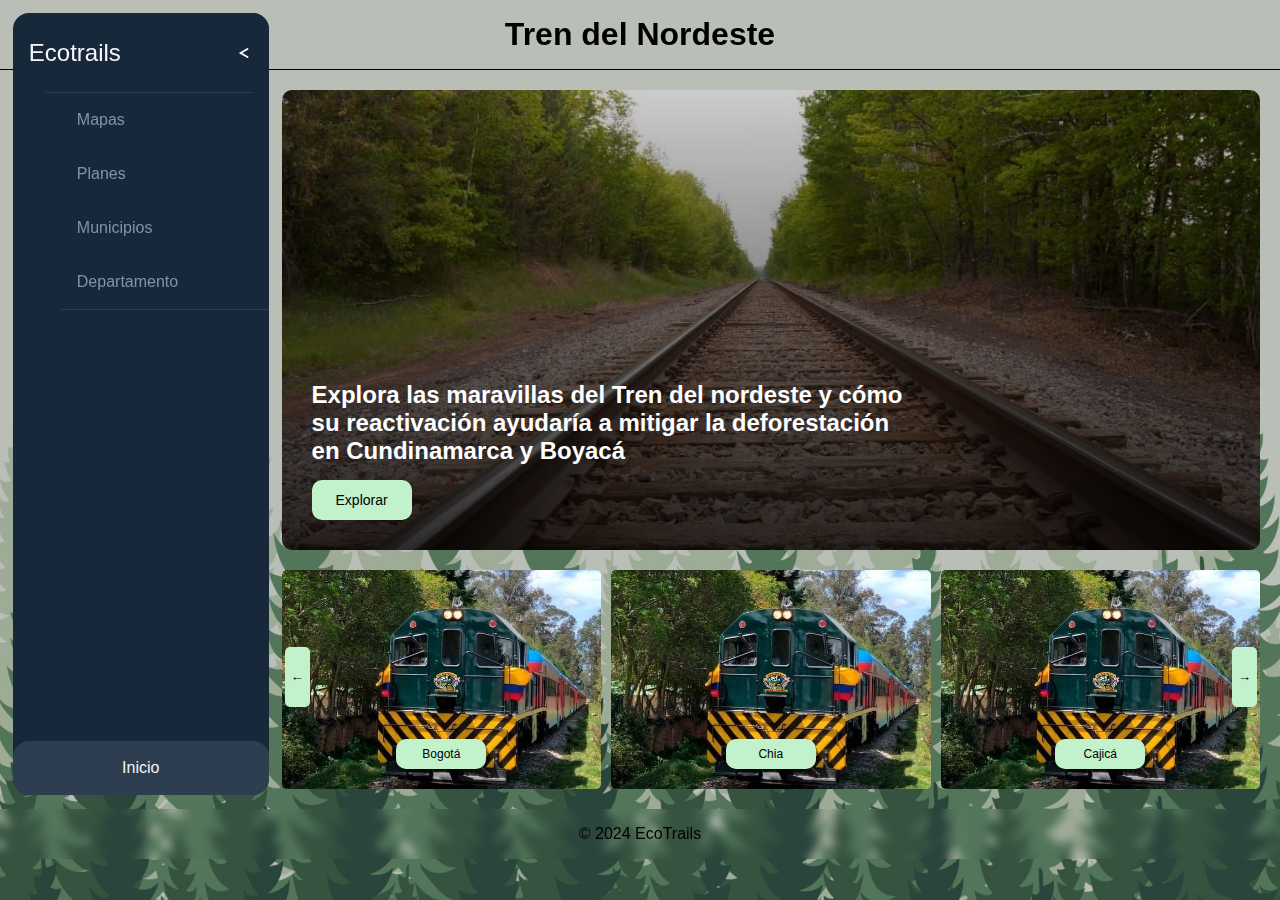
<file: index.html>
<!DOCTYPE html>
<html>
  <head>
    <title>EcoTrails</title>
    <link rel="stylesheet" type="text/css" href="styles.css" />
  </head>
  <body>
    <header class="header">
      <h1><a href="./index.html"></a>Tren del Nordeste</h1>
    </header>
    <sidebar id="nav-bar">
      <input type="checkbox" id="nav-toggle" />
      <div id="nav-header">
        <a id="nav-title" href="./index.html" >
          <i class="fab fa-codepen"></i>Ecotrails
        </a>
        <label for="nav-toggle">
          <span id="nav-toggle-burger"></span>
        </label>
        <hr />
      </div>
      <div id="nav-content">
        <div class="nav-button" onclick="window.location.href='./Maps.html', '_blank';">
          <i class="fas fa-palette"></i><span>Mapas</span>
        </div>
        <div class="nav-button">
          <i class="fas fa-images"></i><span>Planes</span>
        </div>
        <div
          class="nav-button"
          onclick="window.location.href='./Towns.html', '_blank';"
        >
          <i class="fas fa-thumbtack"></i><span>Municipios</span>
        </div>
        <div class="nav-button" onclick="window.location.href='./Department.html';" id="department-dropdown">
          <i class="fas fa-heart"></i><span>Departamento</span>
          <div class="department-options">
            <div class="nav-button nav-button-department">
              <i class="fas fa-magic"></i><span>Cundinamarca</span>
            </div>
            <div class="nav-button nav-button-department">
              <i class="fas fa-fire"></i><span>Boyacá</span>
            </div>
          </div>
        </div>

<!-- <div class="nav-button" onclick="window.location.href='./Department.html';">
          <i class="fas fa-heart"></i><span>Departamento</span>
        </div>
        <div class="nav-button nav-button-department">
          <i class="fas fa-fire"></i><span>Boyacá</span>
        </div>
        <div class="nav-button nav-button-department">
          <i class="fas fa-magic"></i><span>Cundinamarca</span>
        </div>
-->

        <hr />
        <div id="nav-content-highlight"></div>
      </div>
      <input type="checkbox" id="nav-footer-toggle" />
      <div id="nav-footer">
        <div id="nav-footer-heading">
          <div id="nav-footer-titlebox">
            <a id="nav-footer-title" href="./index.html" 
              >Inicio</a
            >
          </div>
          <label for="nav-footer-toggle"> </label>
        </div>
      </div>
    </sidebar>
    <main class="main-content">
      <h2>
        Explora las maravillas del Tren del nordeste y cómo su reactivación
        ayudaría a mitigar la deforestación en Cundinamarca y Boyacá
      </h2>
      <a class="main-button" href="./Department.html">Explorar</a>
    </main>
    <div class="slide-container">
        <button id="slide-left-button" class="slide-left-button">&#8592</button>
      <div class="option-container">
        <img src="./src/Tren1.jpeg" alt="Imagen de fondo" />
        <button class="option-button">Bogotá</button>
      </div>
      <div class="option-container">
        <img src="./src/Tren1.jpeg" alt="Imagen de fondo" />
        <button class="option-button">Chia</button>
      </div>
      <div class="option-container">
        <img src="./src/Tren1.jpeg" alt="Imagen de fondo" />
        <button class="option-button">Cajicá</button>
      </div>
      <div class="option-container">
        <img src="./src/Tren1.jpeg" alt="Imagen de fondo" />
        <button class="option-button">Zipaquirá</button>
      </div>
      <div class="option-container">
        <img src="./src/Tren1.jpeg" alt="Imagen de fondo" />
        <button class="option-button">Tocancipá</button>
      </div>
      <div class="option-container">
        <img src="./src/Tren1.jpeg" alt="Imagen de fondo" />
        <button class="option-button">Gachancipá</button>
      </div>
      <button id="slide-right-button" class="slide-right-button">&#8594</button>
    </div>
    <footer class="footer">
      <p>&copy; 2024 EcoTrails</p>
    </footer>
    <script src="Slider.js"></script>
    <script src="Department.js"></script>
    <script src="Sidebar.js"></script>
  </body>
</html>
</file>
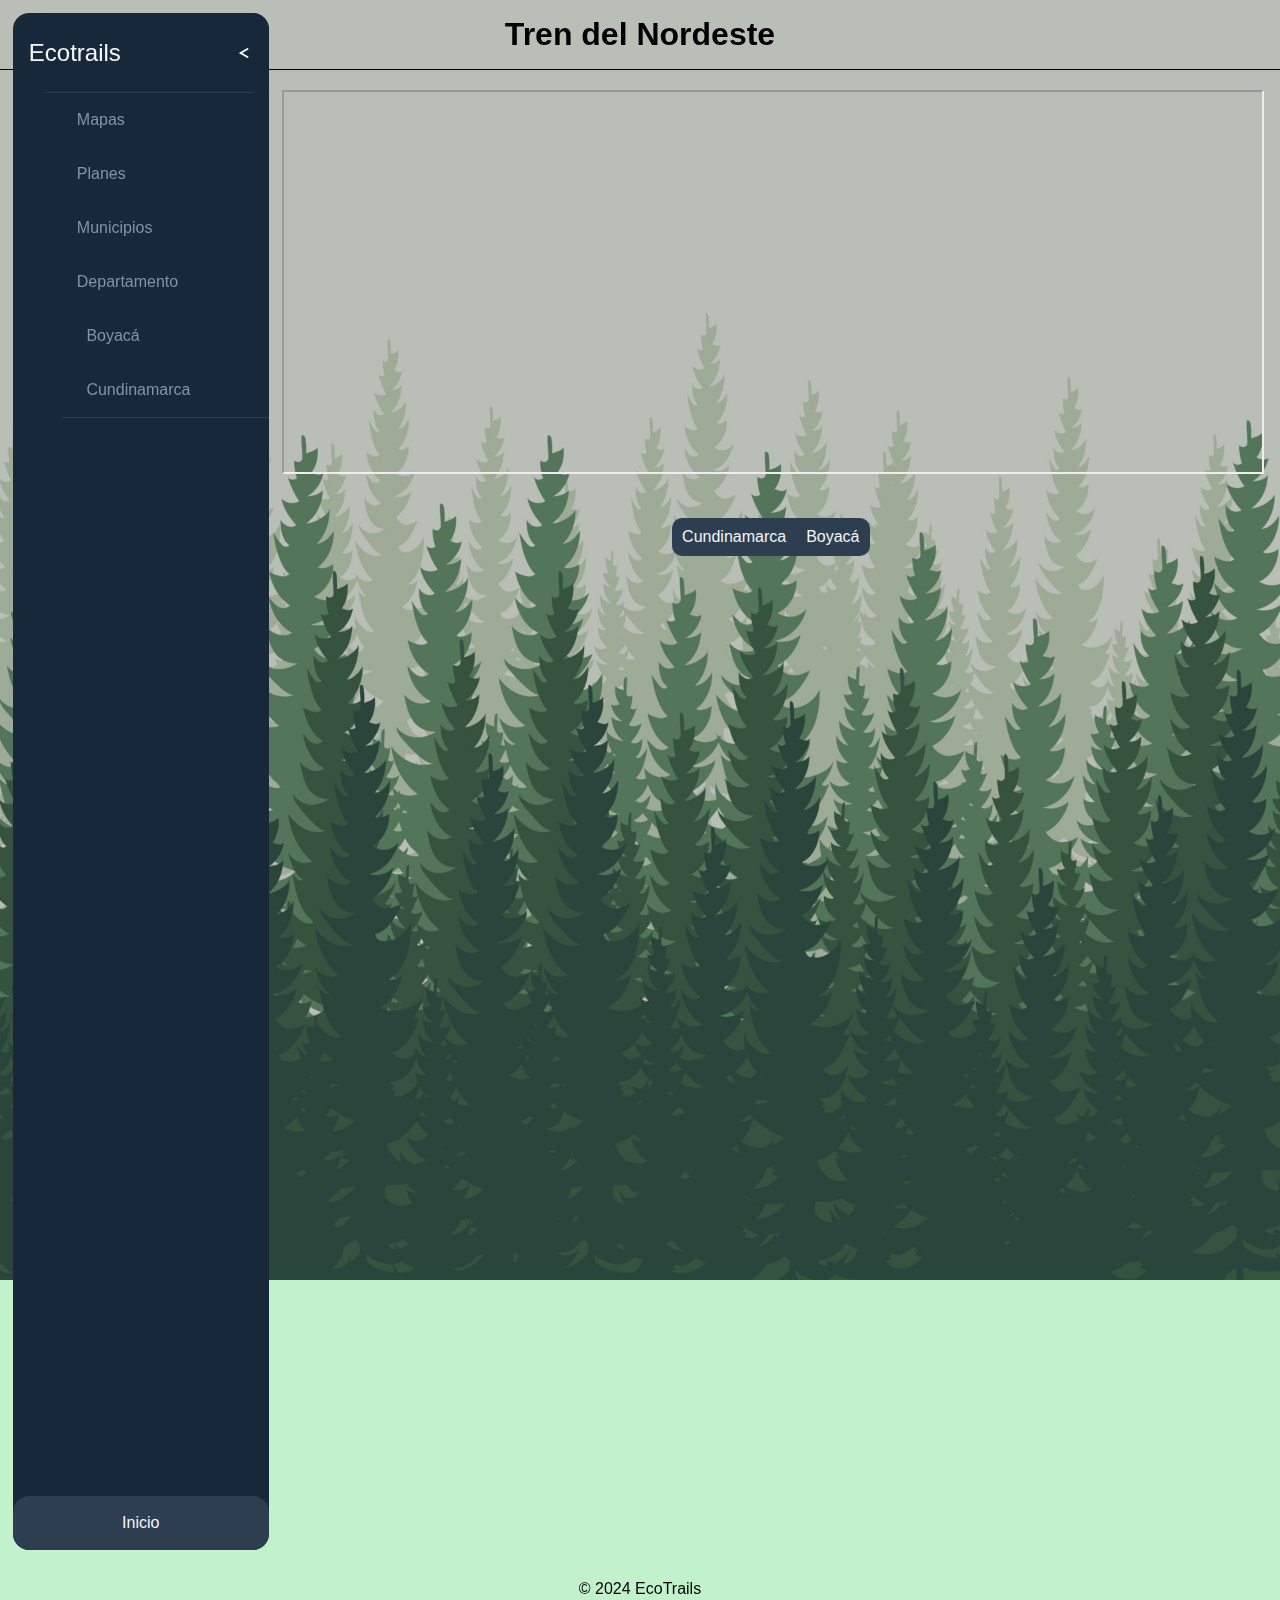
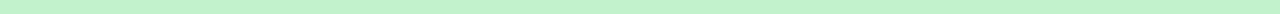
<file: Maps.html>
<!DOCTYPE html>
<html>
  <head>
    <title>Mapas</title>
    <link rel="stylesheet" type="text/css" href="styles.css" />
  </head>
  <body>
    <header class="header">
      <h1><a href="./index.html"></a>Tren del Nordeste</h1>
    </header>
    <sidebar id="nav-bar">
      <input type="checkbox" id="nav-toggle" />
      <div id="nav-header">
        <a id="nav-title" href="./index.html">
          <i class="fab fa-codepen"></i>Ecotrails
        </a>
        <label for="nav-toggle">
          <span id="nav-toggle-burger"></span>
        </label>
        <hr />
      </div>
      <div id="nav-content">
        <div class="nav-button" onclick="window.location.href='./Maps.html', '_blank';">
          <i class="fas fa-palette"></i><span>Mapas</span>
        </div>
        <div class="nav-button">
          <i class="fas fa-images"></i><span>Planes</span>
        </div>
        <div
          class="nav-button"
          onclick="window.location.href='./Towns.html', '_blank';"
        >
          <i class="fas fa-thumbtack"></i><span>Municipios</span>
        </div>
        <div class="nav-button" onclick="window.location.href='./Department.html';">
          <i class="fas fa-heart"></i><span>Departamento</span>
        </div>
        <div class="nav-button nav-button-department">
          <i class="fas fa-fire"></i><span>Boyacá</span>
        </div>
        <div class="nav-button nav-button-department">
          <i class="fas fa-magic"></i><span>Cundinamarca</span>
        </div>
        <hr />
        <div id="nav-content-highlight"></div>
      </div>
      <input type="checkbox" id="nav-footer-toggle" />
      <div id="nav-footer">
        <div id="nav-footer-heading">
          <div id="nav-footer-titlebox">
            <a id="nav-footer-title" href="./index.html"
              >Inicio</a
            >
          </div>
          <label for="nav-footer-toggle"> </label>
        </div>
      </div>
    </sidebar>
    <main class="maps">
      <div class="train-map">
        <iframe
          src="https://www.google.com/maps/d/embed?mid=1z4L62NisJQk-KM3B-SaCkpHaRwO97Mx1&ehbc=2E312F"
          width="100%"
          height="380"
        ></iframe>
      </div>
      <section class="def-maps">
        <div class="button-maps">
          <p class="button_department" id="cundinamarca">Cundinamarca</p>
          <p class="button_department" id="boyaca">Boyacá</p>
        </div>
        <div class="cundinamarca-defMap">
          <iframe
            width="100%"
            height="490"
            frameborder="0"
            src="https://www.globalforestwatch.org/embed/map/country/COL/14/?mainMap=eyJzaG93QW5hbHlzaXMiOnRydWV9&map=[base64]%3D"
          ></iframe>
        </div>
        <div class="boyaca-defMap">
          <iframe
            width="100%"
            height="490"
            frameborder="0"
            src="https://www.globalforestwatch.org/embed/map/country/COL/6/?mainMap=eyJzaG93QW5hbHlzaXMiOnRydWV9&map=[base64]%3D"
          ></iframe>
        </div>
      </section>
    </main>
    <footer class="footer">
      <p>&copy; 2024 EcoTrails</p>
    </footer>
    <script src="Sidebar.js"></script>
    <script src="./Maps.js"></script>
    <script src="./Department.js"></script>
  </body>
</html>
</file>
<file: styles.css>
:root {
  --background: #c2f2cb;
  --navbar-width: 256px;
  --navbar-width-min: 80px;
  --navbar-dark-primary: #18283b;
  --navbar-dark-secondary: #2c3e50;
  --navbar-light-primary: #f5f6fa;
  --navbar-light-secondary: #8392a5;
  --transition-time: 0.2s;
}

body,
html {
  font-family: Arial, sans-serif;
  margin: 0;
  padding: 0;
  background: var(--background);
  background-image: url("./src/background-2.jpeg");
  background-size: cover;
  background-repeat: no-repeat;
  background-attachment: fixed;
  position: relative;
}

body::before {
  content: "";
  position: absolute;
  top: 0;
  left: 0;
  width: 100%;
  height: 100%;
  background: rgba(0, 0, 0, 7);
  z-index: -1;
}

.header {
  background-color: transparent;
  backdrop-filter: blur(5px);
  color: black;
  padding: 1em;
  margin: 0;
  display: flex;
  align-items: center;
  justify-content: space-between;
  border-bottom: 1px solid black;
}

.header p {
  margin: 0;
}

.header h1 {
  text-align: center;
  margin: 0;
  flex-grow: 1;
}

/* main */
.main-content {
  background-image: linear-gradient(rgba(0, 0, 0, 0.2), rgba(0, 0, 0, 0.8)),
    url("./src/Railroad.jpeg");
  background-repeat: no-repeat;
  background-size: cover;
  margin-right: 20px;
  height: 400px;
  border-radius: 10px;
  padding: 30px;
  margin-top: 20px;
  position: relative;
  display: flex;
  align-items: end;
}

.main-content h2 {
  text-align: left;
  margin: 0;
  color: white;
  margin-bottom: 55px;
  width: 600px;
}

.main-button {
  text-decoration: none;
  display: flex;
  justify-content: center;
  align-items: center;
  text-align: center;
  background-color: #c2f2cb;
  color: black;
  border-radius: 10px;
  border: none;
  padding: 5px;
  font-size: 14px;
  width: 90px;
  height: 30px;
  position: absolute;
  bottom: 30px;
  left: 30px;
  &:hover {
    background-color: var(--navbar-dark-secondary);
    border: 1px solid #c2f2cb;
    color: #c2f2cb;
    cursor: pointer;
    transition: background-color 0.3s ease;
  }
}

/* slider */

.slide-container {
  display: flex;
  justify-content: center;
  text-align: center;
  align-items: center;
  border-radius: 10px;
  margin-top: 20px;
  margin-right: 20px;
  position: relative;
  gap: 10px;
  transition: margin-left 0.2s ease; /* Transición suave de margen */
  margin-left: calc(var(--navbar-width) + 2vw);
}

.option-container {
  position: relative;
  flex: 1;
}

.option-container img {
  width: 100%;
  height: 100%;
  border-radius: 5px;
}

.option-button {
  position: absolute;
  bottom: 20px;
  left: 50%;
  transform: translateX(-50%);
  background-color: #c2f2cb;
  color: black;
  border-radius: 10px;
  border: none;
  padding: 5px;
  font-size: 12px;
  font-weight: 400;
  width: 90px;
  height: 30px;
}

.option-button:hover {
  background-color: var(--navbar-dark-secondary);
  border: 1px solid #c2f2cb;
  color: #c2f2cb;
  cursor: pointer;
  transition: background-color 0.3s ease;
}

.slide-left-button {
  align-items: center;
  position: absolute;
  top: 35%;
  left: 3px;
  z-index: 1;
  cursor: pointer;
  background-color: #c2f2cb;
  border: none;
  height: 60px;
  border-radius: 5px;
}

.slide-right-button {
  position: absolute;
  top: 35%;
  right: 3px;
  z-index: 1;
  cursor: pointer;
  background-color: #c2f2cb;
  border: none;
  height: 60px;
  border-radius: 5px;
}

.slide-left-button:hover,
.slide-right-button:hover {
  background-color: var(--navbar-dark-secondary);
  border: 1px solid #c2f2cb;
  color: #c2f2cb;
  cursor: pointer;
  transition: background-color 0.3s ease;
}

.footer {
  background-color: transparent;
  backdrop-filter: blur(5px);
  height: 50px;
  display: flex;
  align-items: center;
  justify-content: center;
  margin-top: 20px;
}

.footer p {
  margin: 0;
}

/* Department */
.department {
  display: flex;
  justify-content: center;
}

.button_department {
  background-color: var(--navbar-dark-secondary);
  border: none;
  margin: 0;
  padding: 10px 10px;
  text-align: center;
  cursor: pointer;
  transition: background-color 0.3s ease;
  color: #f5f5f5;
}

#cundinamarca {
  border-radius: 10px 0 0 10px;
}
#boyaca {
  border-radius: 0 10px 10px 0;
}

.button_department:hover {
  border: 1px solid #286d33;
  background-color: #aceac5;
  color: var(--navbar-dark-secondary);
}

.button_department.selected {
  background-color: #c2f2cb;
  color: black;
  border: 2px solid #286d33;
}

.title_department {
  text-align: center;
  margin-bottom: 5px;
  flex-grow: 1;
  font-weight: bold;
}

.main-info {
  display: flex;
  padding: 20px;
  gap: 20px;
  justify-content: space-around;
}

.stats {
  width: auto;
}

.stats_department {
  list-style: none;
  display: grid;
  grid-template-columns: 1fr 1fr;
  gap: 20px;
  text-align: center;
  justify-content: center;
  text-align: left;
  padding: 0;
  margin: 0;
}

.stats_item {
  border: 1px solid #4caf50;
  padding: 10px;
  border-radius: 10px;
  background-color: transparent;
  backdrop-filter: blur(5px);
}

.stats_item:hover {
  background-color: rgba(172, 234, 197, 0.3);
}

.stats_number {
  font-weight: bold;
  font-size: 30px;
  margin-top: 10px;
  margin-bottom: 0;
}

.recommendation {
  border: 1px solid #4caf50;
  border-radius: 10px;
  width: 55%;
  padding: 10px;
  background-color: transparent;
  backdrop-filter: blur(5px);
}

.recommendation:hover {
  background-color: rgba(172, 234, 197, 0.3);
}

.gallery_title {
  text-align: center;
  margin-bottom: 25px;
}

.card-group {
  display: flex;
  gap: 25px;
  justify-content: center;
  padding: 0 20px;
}

.card {
  width: 350px;
  height: 350px;
  border-radius: 16px;
  overflow: hidden;
  position: relative;
  transition: 0.5s;
  cursor: pointer;
}

.card img {
  width: 100%;
  height: 100%;
  object-fit: cover;
  pointer-events: none;
  transition: 0.5s;
}

.card .layer {
  background: linear-gradient(to top, rgba(0, 0, 0, 1), rgba(0, 0, 0, 0));
  position: absolute;
  bottom: 0;
  width: 100%;
  height: 75%;
  opacity: 0;
  transition: 0.3s;
}

.card .info {
  position: absolute;
  bottom: -50%;
  padding: 15px;
  opacity: 0;
  transition: 0.5s bottom, 1.75s opacity;
}

.info p {
  font-size: 14px;
  margin-top: 3px;
  color: #f5f5f5;
}

.info h3 {
  color: #f5f5f5;
}

.card-button {
  background: #c2f2cb;
  border: none;
  padding: 8px 12px;
  font-weight: bold;
  border-radius: 8px;
  margin-top: 8px;
}

.card-button:hover {
  background-color: var(--navbar-dark-secondary);
  border: 1px solid #c2f2cb;
  color: #c2f2cb;
  cursor: pointer;
  transition: background-color 0.3s ease;
}

.card:hover,
.card:hover img,
.card:hover .layer {
  transform: scale(1.1);
}

.card:hover > .layer {
  opacity: 1;
}

.card:hover > .info {
  bottom: 0;
  opacity: 1;
}

.card-group:hover > .card:not(:hover) {
  filter: blur(5px);
}

#nav-toggle:checked ~ #nav-header,
#nav-toggle:checked ~ #nav-content,
#nav-toggle:checked ~ #nav-footer {
  width: var(--navbar-width-min);
}

#nav-toggle:checked ~ #nav-header #nav-title {
  opacity: 0;
  pointer-events: none;
  transition: opacity 0.1s;
}

#nav-toggle:checked ~ #nav-header label[for="nav-toggle"] {
  left: calc(50% - 8px);
  transform: translate(-50%);
}

#nav-toggle:checked ~ #nav-header #nav-toggle-burger {
  background: var(--navbar-light-primary);
}

#nav-toggle:checked ~ #nav-header #nav-toggle-burger::before,
#nav-toggle:checked ~ #nav-header #nav-toggle-burger::after {
  width: 16px;
  background: var(--navbar-light-secondary);
  transform: translate(0, 0) rotate(0deg);
}

#nav-toggle:checked ~ #nav-content .nav-button span {
  opacity: 0;
  transition: opacity 0.1s;
}

#nav-bar {
  position: absolute;
  left: 1vw;
  top: 1vw;
  height: calc(100% - 6vw);
  background: var(--navbar-dark-primary);
  border-radius: 16px;
  display: flex;
  flex-direction: column;
  color: var(--navbar-light-primary);
  font-family: Verdana, Geneva, Tahoma, sans-serif;
  overflow: hidden;
  user-select: none;
  transition: width var(--transition-time);
}

#nav-bar hr {
  margin: 0;
  position: relative;
  left: 16px;
  width: calc(100% - 32px);
  border: none;
  border-top: solid 1px var(--navbar-dark-secondary);
}

#nav-bar a {
  color: inherit;
  text-decoration: inherit;
}

#nav-bar input[type="checkbox"] {
  display: none;
}

#nav-header {
  position: relative;
  width: var(--navbar-width);
  left: 16px;
  width: calc(var(--navbar-width) - 16px);
  min-height: 80px;
  background: var(--navbar-dark-primary);
  border-radius: 16px;
  z-index: 2;
  display: flex;
  align-items: center;
  transition: width var(--transition-time);
}

#nav-header hr {
  position: absolute;
  bottom: 0;
}

#nav-title {
  font-size: 1.5rem;
  transition: opacity 1s;
}

label[for="nav-toggle"] {
  position: absolute;
  right: 0;
  width: 3rem;
  height: 100%;
  display: flex;
  align-items: center;
  justify-content: center;
  cursor: pointer;
}

#nav-toggle-burger {
  position: relative;
  width: 16px;
  height: 2px;
  background: var(--navbar-dark-primary);
  border-radius: 99px;
  transition: background 0.2s;
}

#nav-toggle-burger::before,
#nav-toggle-burger::after {
  content: "";
  position: absolute;
  top: -6px;
  width: 10px;
  height: 2px;
  background: var(--navbar-light-primary);
  border-radius: 99px;
  transform: translate(2px, 8px) rotate(30deg);
  transition: 0.2s;
}

#nav-toggle-burger::after {
  top: 6px;
  transform: translate(2px, -8px) rotate(-30deg);
}

#nav-content {
  margin: -16px 0;
  padding: 16px 0;
  position: relative;
  flex: 1;
  width: var(--navbar-width);
  background: var(--navbar-dark-primary);
  box-shadow: 0 0 0 16px var(--navbar-dark-primary);
  direction: rtl;
  overflow-x: hidden;
  transition: width var(--transition-time);
}

#nav-content::-webkit-scrollbar {
  width: 8px;
  height: 8px;
}

#nav-content::-webkit-scrollbar-thumb {
  border-radius: 99px;
  background-color: #d62929;
}

#nav-content::-webkit-scrollbar-button {
  height: 16px;
}

#nav-content-highlight {
  position: absolute;
  left: 16px;
  top: -70px;
  width: calc(100% - 16px);
  height: 54px;
  background: var(--background);
  background-attachment: fixed;
  border-radius: 16px 0 0 16px;
  transition: top 0.2s;
}

#nav-content-highlight::before,
#nav-content-highlight::after {
  content: "";
  position: absolute;
  right: 0;
  bottom: 100%;
  width: 32px;
  height: 32px;
  border-radius: 50%;
  box-shadow: 16px 16px var(--background);
}

#nav-content-highlight::after {
  top: 100%;
  box-shadow: 16px -16px var(--background);
}

.nav-button {
  position: relative;
  margin-left: 16px;
  height: 54px;
  display: flex;
  align-items: center;
  color: var(--navbar-light-secondary);
  direction: ltr;
  cursor: pointer;
  z-index: 1;
  transition: color 0.2s;
}

.nav-button span {
  transition: opacity 1s;
}

.nav-button .fas {
  transition: min-width 0.2s;
}

.nav-button:nth-of-type(1):hover ~ #nav-content-highlight {
  top: calc((1 - 1) * 54px + 16px);
}

.nav-button:nth-of-type(2):hover ~ #nav-content-highlight {
  top: calc((2 - 1) * 54px + 16px);
}

.nav-button:nth-of-type(3):hover ~ #nav-content-highlight {
  top: calc((3 - 1) * 54px + 16px);
}

.nav-button:nth-of-type(4):hover ~ #nav-content-highlight {
  top: calc((4 - 1) * 54px + 16px);
}

.nav-button-department:nth-of-type(1):hover ~ #nav-content-highlight {
  top: calc((5 - 1) * 54px + 16px);
}

.nav-button-department:nth-of-type(2):hover ~ #nav-content-highlight {
  top: calc((6 - 1) * 54px + 16px);
}



.nav-button-department {
  margin-left: 10%;
}

.department-options {
  display: none;
  position: absolute;
  top: 100%;
  left: 0;
}

#department-dropdown:hover .department-options {
  display: block;
}

#nav-bar .fas {
  min-width: 3rem;
  text-align: center;
}

#nav-footer {
  position: relative;
  width: var(--navbar-width);
  height: 54px;
  background: var(--navbar-dark-secondary);
  border-radius: 16px;
  display: flex;
  flex-direction: column;
  z-index: 2;
  transition: width var(--transition-time), height var(--transition-time);
}

#nav-footer:hover {
  background-color: #c2f2cb;
  color: var(--navbar-dark-secondary);
  cursor: pointer;
  transition: background-color 0.3s ease;
}

#nav-footer-heading {
  position: relative;
  width: 100%;
  height: 54px;
  display: flex;
  align-items: center;
  justify-content: center;
}

#nav-footer-avatar {
  position: relative;
  margin: 11px 0 11px 16px;
  left: 0;
  width: 32px;
  height: 32px;
  border-radius: 50%;
  overflow: hidden;
  transform: translate(0);
  transition: 0.2s;
}

#nav-footer-content {
  margin: 0 16px 16px 16px;
  border-top: solid 1px var(--navbar-light-secondary);
  padding: 16px 0;
  color: var(--navbar-light-secondary);
  font-size: 0.8rem;
  overflow: auto;
}

#nav-footer-content::-webkit-scrollbar {
  width: 8px;
  height: 8px;
}

#nav-footer-content::-webkit-scrollbar-thumb {
  border-radius: 99px;
  background-color: #d62929;
}

main {
  margin-left: calc(var(--navbar-width) + 2vw);
  transition: margin-left var(--transition-time);
}

#nav-toggle:checked ~ main {
  margin-left: calc(var(--navbar-width-min) + 2vw);
}

/* Maps */

.maps {
  margin-right: 20px;
  margin-top: 20px;
}

.train-map {
  display: block;
  text-align: center;
  margin-bottom: 20px;
}

.def-maps {
  margin-top: 40px;
}

.button-maps {
  display: flex;
  text-align: center;
  justify-content: center;
}

.button_department {
  background-color: var(--navbar-dark-secondary);
  border: none;
  margin: 0;
  padding: 10px 10px;
  text-align: center;
  cursor: pointer;
  transition: background-color 0.3s ease;
  color: #f5f5f5;
}

#cundinamarca {
  border-radius: 10px 0 0 10px;
}
#boyaca {
  border-radius: 0 10px 10px 0;
}

.cundinamarca-defMap {
  display: block;
  text-align: center;
}

.boyaca-defMap {
  display: block;
  text-align: center;
}

/* Town */

.town-input {
  background-color: var(--navbar-dark-secondary);
  border: none;
  padding: 5px;
  border-radius: 5px;
  padding-left: 10px;
  width: 180px;
  color: #aceac5;
}

.town-input:hover,
.town-input:focus{
  background-color: #aceac5;
  border: 1px solid var(--navbar-dark-secondary);
  color: var(--navbar-dark-secondary);
  cursor: pointer;
  transition: background-color 0.3s ease;
  cursor: text;
  outline: none;
}

.submit{
  background-color: #aceac5;
  border: none;
  padding: 5px;
  border-radius: 7px;
  color: var(--navbar-dark-primary);
  cursor: pointer;
  margin-left: 5px;
  border: 1px solid var(--navbar-dark-secondary);
}

.submit:hover{
  background-color: var(--navbar-dark-secondary);
  border: 1px solid #c2f2cb;
  color: #c2f2cb;
  cursor: pointer;
  transition: background-color 0.3s ease;
}

.towns{
  margin-right: 20px;
  margin-top: 20px;
}

.town-title{
  color: var(--navbar-dark-secondary);
  margin-left: 40px;
  font-size: 20px;
}

.stats-town{
  margin-top: 20px;
  margin-right: 20px;
  text-align: center;
  border: 1px solid #2c3e50;
  border-radius: 10px;
}

.stats-town-ul{
  list-style: none;
  display: flex;
  gap: 4%;
  padding: 0;
  justify-content: center;
  text-align: left;
}

.stats-item-town {
  border: 1px solid #4caf50;
  padding: 1% 1.5%;
  border-radius: 10px;
  background-color: transparent;
  backdrop-filter: blur(5px);
}

.stats-item-town:hover {
  background-color: rgba(172, 234, 197, 0.3);
}

.chart{
  display: flex;
  margin-top: 20px;
  margin-right: 20px;
  text-align: center;
  backdrop-filter: blur(2px);
  padding: 10px;
  gap: 20px;
}

.town-chart {
  border: 1px solid #2c3e50;
  border-radius: 10px;
  width: 60%;
  height: 340px;
margin: auto;
backdrop-filter: blur(7px);
}

.strategy {
  border: 1px solid #2c3e50;
  border-radius: 10px;
  width: 55%;
  padding: 10px;
  background-color: transparent;
  backdrop-filter: blur(5px);
  box-shadow: 2px #286d33;
}

.strategy:hover {
  background-color: rgba(172, 234, 197, 0.3);
}
</file>
